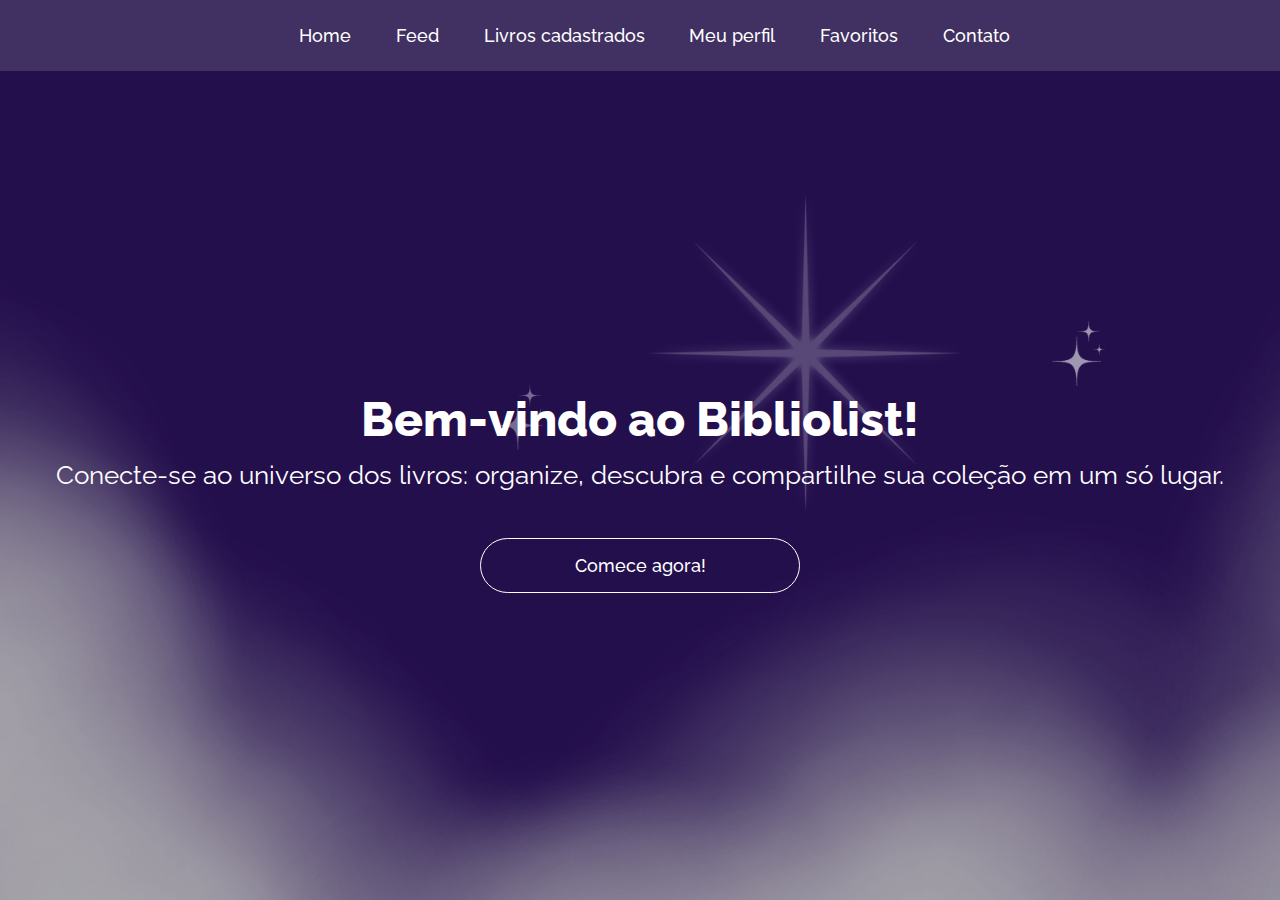
<file: index.html>
<!DOCTYPE html>
<html lang="pt-BR">

<head>
    <meta charset="UTF-8">
    <meta name="viewport" content="width=device-width, initial-scale=1.0">
    <title>Bibliolist</title>

    <!-- style -->
    <link rel="stylesheet" href="./style/reset.css">
    <link rel="stylesheet" href="./style/main.css">

    <!-- fonts -->
    <link rel="preconnect" href="https://fonts.googleapis.com">
    <link rel="preconnect" href="https://fonts.gstatic.com" crossorigin>
    <link
        href="https://fonts.googleapis.com/css2?family=Lilita+One&family=Raleway:ital,wght@0,100..900;1,100..900&family=Roboto:ital,wght@0,100;0,300;0,400;0,500;0,700;0,900;1,100;1,300;1,400;1,500;1,700;1,900&display=swap"
        rel="stylesheet">

    <link rel="icon" href="./assets/img/favicon.png" type="image/x-icon">

</head>

<body>
    <nav id="navigationSite">
        <a href="index.html">Home</a>
        <a href="#">Feed</a>
        <a href="#">Livros cadastrados</a>
        <a href="#">Meu perfil</a>
        <a href="#">Favoritos</a>
        <a href="#">Contato</a>
    </nav>

    <main id="main-content">
        <section id="siteInfo">
            <h1 class="main-title">Bem-vindo ao Bibliolist!</h1>
            <h2 class="subtitle">Conecte-se ao universo dos livros: organize, descubra e compartilhe sua coleção em um
                só
                lugar.</h2>
        </section>

        <div id="buttonRegister">
            <a href="form.html" id="registerBook">Comece agora!</a>
        </div>
    </main>

</body>

</html>
</file>
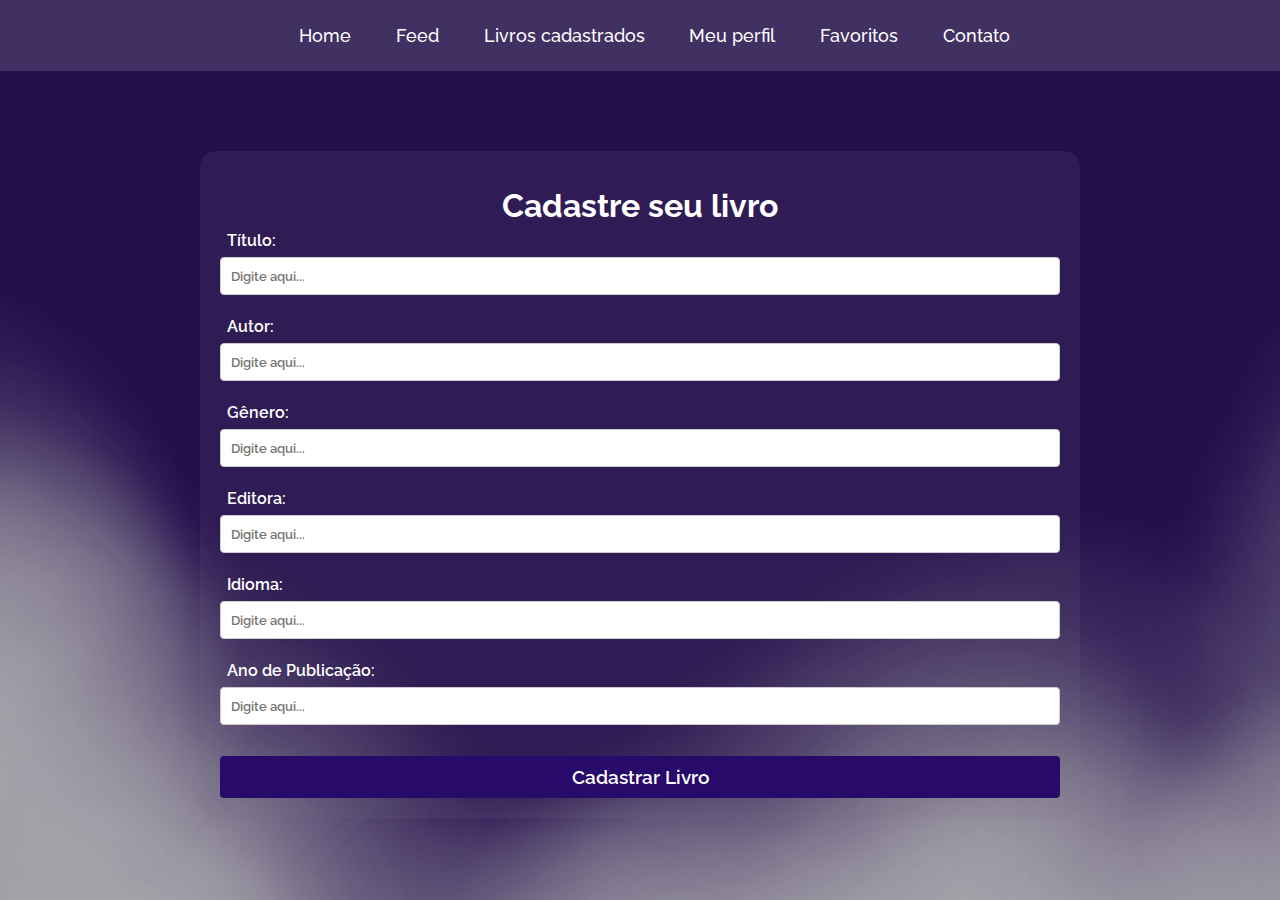
<file: form.html>
<!DOCTYPE html>
<html lang="en">

<head>
    <meta charset="UTF-8">
    <meta name="viewport" content="width=device-width, initial-scale=1.0">
    <title>Bibliolist - Cadastre seu livro</title>

    <!-- style -->
    <link rel="stylesheet" href="./style/reset.css">
    <link rel="stylesheet" href="./style/form.css">

    <!-- fonts -->
    <link rel="preconnect" href="https://fonts.googleapis.com">
    <link rel="preconnect" href="https://fonts.gstatic.com" crossorigin>
    <link
        href="https://fonts.googleapis.com/css2?family=Lilita+One&family=Raleway:ital,wght@0,100..900;1,100..900&family=Roboto:ital,wght@0,100;0,300;0,400;0,500;0,700;0,900;1,100;1,300;1,400;1,500;1,700;1,900&display=swap"
        rel="stylesheet">

    <link rel="icon" href="./assets/img/favicon.png" type="image/x-icon">
</head>

<body>
    <nav id="navigationSite">
        <a href="index.html">Home</a>
        <a href="#">Feed</a>
        <a href="#">Livros cadastrados</a>
        <a href="#">Meu perfil</a>
        <a href="#">Favoritos</a>
        <a href="#">Contato</a>
    </nav>

    <main id="main-content">
        <div id="formContainer">
            <h1>Cadastre seu livro</h1>
            <form onsubmit="handleSubmit(event)">
                <label for="title">Título:</label>
                <input type="text" id="title" name="title" placeholder="Digite aqui..." required>

                <label for="author">Autor:</label>
                <input type="text" id="author" name="author" placeholder="Digite aqui..." required>

                <label for="genre">Gênero:</label>
                <input type="text" id="genre" name="genre" placeholder="Digite aqui..." required>

                <label for="publisher">Editora:</label>
                <input type="text" id="publisher" name="publisher" placeholder="Digite aqui...">

                <label for="language">Idioma:</label>
                <input type="text" id="language" name="language" placeholder="Digite aqui...">

                <label for="year">Ano de Publicação:</label>
                <input type="number" id="year" name="year" min="1000" max="9999" required placeholder="Digite aqui...">

                <button type="submit">Cadastrar Livro</button>
            </form>
        </div>
    </main>

    <script src="./scripts/script.js"></script>
</body>

</html>
</file>
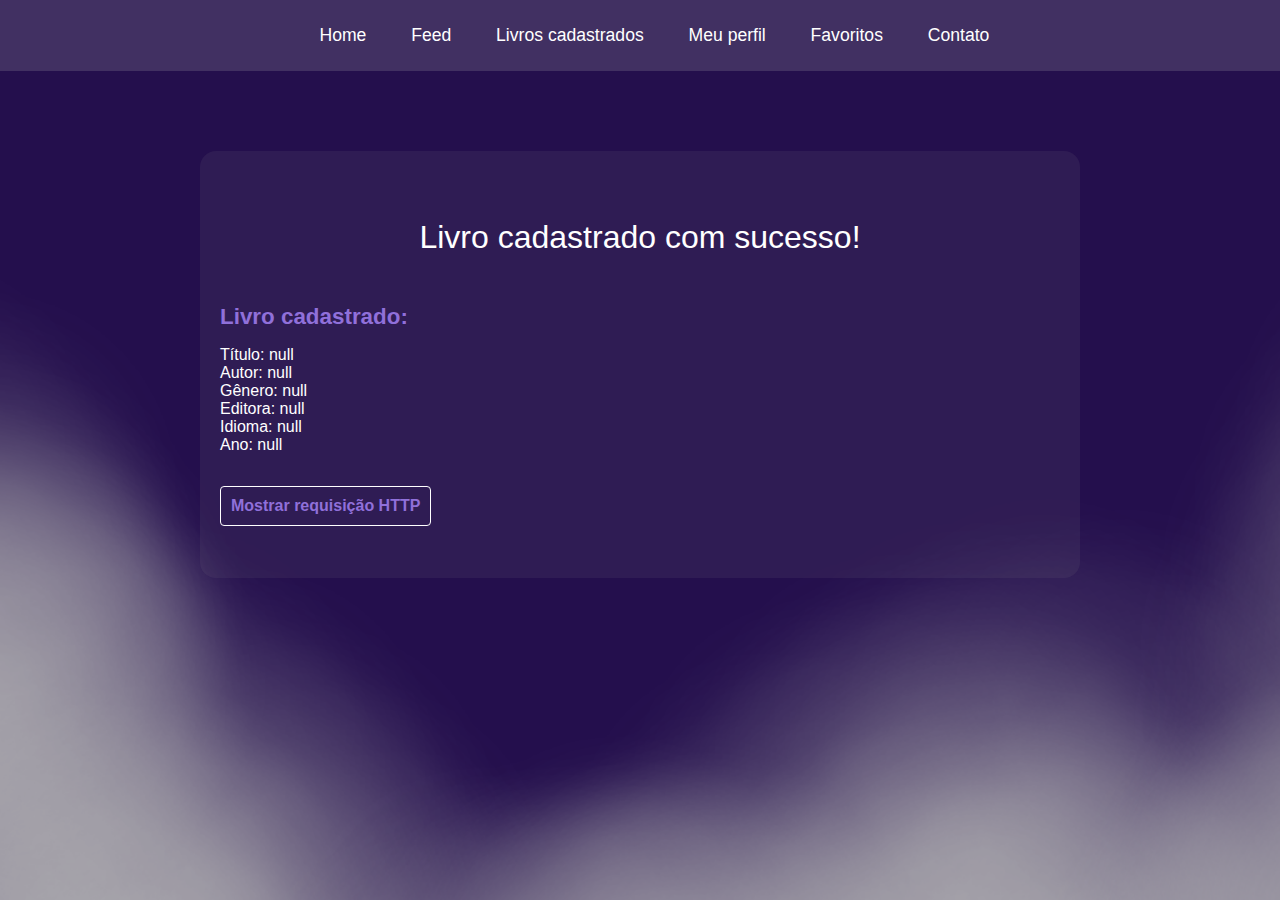
<file: formSent.html>
<!DOCTYPE html>
<html lang="pt-BR">

<head>
    <meta charset="UTF-8">
    <meta name="viewport" content="width=device-width, initial-scale=1.0">
    <title>Bibliolist - Sucesso!</title>
    <link rel="stylesheet" href="./style/reset.css">
    <link rel="stylesheet" href="./style/form.css">

    <link rel="icon" href="./assets/img/favicon.png" type="image/x-icon">
</head>

<body>
    <nav id="navigationSite">
        <a href="index.html">Home</a>
        <a href="#">Feed</a>
        <a href="#">Livros cadastrados</a>
        <a href="#">Meu perfil</a>
        <a href="#">Favoritos</a>
        <a href="#">Contato</a>
    </nav>
    
    <div id="formContainer">
        <p class="registerOkay">Livro cadastrado com sucesso!</p>
        <div class="httpExample">
            <h2 class="displayTitles">Livro cadastrado: </h2>
            <h3 class="displayForm">
            </h3>
            <button id="showHttpRequest">Mostrar requisição HTTP</button>
            <pre id="httpRequest"></pre>
        </div>
    </div>

    <script src="./scripts/script.js"></script>
</body>

</html>
</file>
<file: style/main.css>
body {
    overflow: auto;
    background-image: url('../assets/img/bg5.png');
    background-repeat: no-repeat;
    background-size: cover;
    background-attachment: fixed;
    height: 100%;
    width: 100vw;
    color: #fff;
    margin: 0;
}

#navigationSite {
    display: flex;
    justify-content: center;
    list-style-type: none;
    margin: 0 0 1.7rem -1rem;
    border: 1px solid transparent;
    background-color: rgba(189, 189, 189, 0.192);
    padding: 1.5rem;
}

#navigationSite a {
    text-decoration: none;
    color: #fff;
    font-family: 'Raleway';
    font-weight: 500;
    font-size: 1.1rem;
    margin-left: 2.8rem;
    transition: transform 0.7s ease;
}

#navigationSite a:hover {
    transform: scale(1.2);
}

.main-title,
.subtitle {
    display: flex;
    justify-content: center;
    text-align: center;
}

.main-title {
    margin-top: 20rem;
    font-size: 3rem;
    font-family: 'Raleway';
    font-weight: 800;
}

.subtitle {
    margin-top: 0.826rem;
    font-size: 1.6rem;
    font-weight: 400;
}

#buttonRegister {
    display: flex;
    justify-content: center;
}

#registerBook {
    font-size: 1.3rem;
    margin-top: 3rem;
    border: 1px solid white;
    border-radius: 3rem;
    color: white;
    background-color: transparent;
    padding: 1rem;
    width: 20rem;
}

#buttonRegister a {
    text-decoration: none;
    font-size: 1.1rem;
    font-weight: 500;
    text-align: center;
    transition: transform 0.7s ease;
}

#buttonRegister a:hover {
    border-color: rgb(67, 67, 168);
    transform: scale(1.1);
}
</file>
<file: style/form.css>
body {
    overflow: auto;
    background-image: url('../assets/img/bg.png');
    background-repeat: no-repeat;
    background-size: cover;
    background-attachment: fixed;
    height: 100%;
    width: 100vw;
    color: #fff;
    margin: 0;
}

#navigationSite {
    display: flex;
    justify-content: center;
    list-style-type: none;
    margin: 0 0 1.7rem -1rem;
    border: 1px solid transparent;
    background-color: rgba(189, 189, 189, 0.192);
    padding: 1.5rem;
}

#navigationSite a {
    text-decoration: none;
    color: #fff;
    font-weight: 500;
    font-size: 1.1rem;
    margin-left: 2.8rem;
    transition: transform 0.7s ease;
}

#navigationSite a:hover {
    transform: scale(1.2);
}

#formContainer {
    width: 55rem;
    height: auto; 
    max-height: 44rem; 
    margin: 5rem auto;
    padding: 20px;
    background-color: rgba(122, 119, 128, 0.13);
    color: white;
    border-radius: 1rem;
    overflow-y: auto; 
}

h1 {
    text-align: center;
    margin-top: 1rem;
}

form {
    display: flex;
    flex-direction: column;
}

label {
    margin: 7px;
    font-weight: 600;
}

input[type="text"],
input[type="number"] {
    padding: 10px;
    margin-bottom: 15px;
    border: 1px solid #ccc;
    border-radius: 4px;
    font-weight: 600;
}

button {
    padding: 10px;
    margin-top: 1rem;
    background-color: #270a69;
    color: #fff;
    border: none;
    border-radius: 4px;
    font-weight: 600;
    font-size: 1.2rem;
    cursor: pointer;
}

button:hover {
    background-color: #4917bd;
}

.displayTitles {
    margin-bottom: 1rem;
    font-size: 1.4rem;
    color: #9070da;
}

.registerOkay {
    font-size: 2rem;
    text-align: center;
    margin: 3rem;
    color: white;
}

.displayForm {
    margin: 1rem 0;
    font-weight: 500;
    font-family: 'Raleway', sans-serif;
    font-size: 1rem;
}

#showHttpRequest {
    text-decoration: none;
    font-size: 1rem;
    font-weight: 600;
    color: #9070da;
    background-color: transparent;
    border: 1px solid #ffffff;
    margin-bottom: 2rem;
}

#showHttpRequest:hover {
    border-color: rgb(54, 54, 139);
}
</file>
